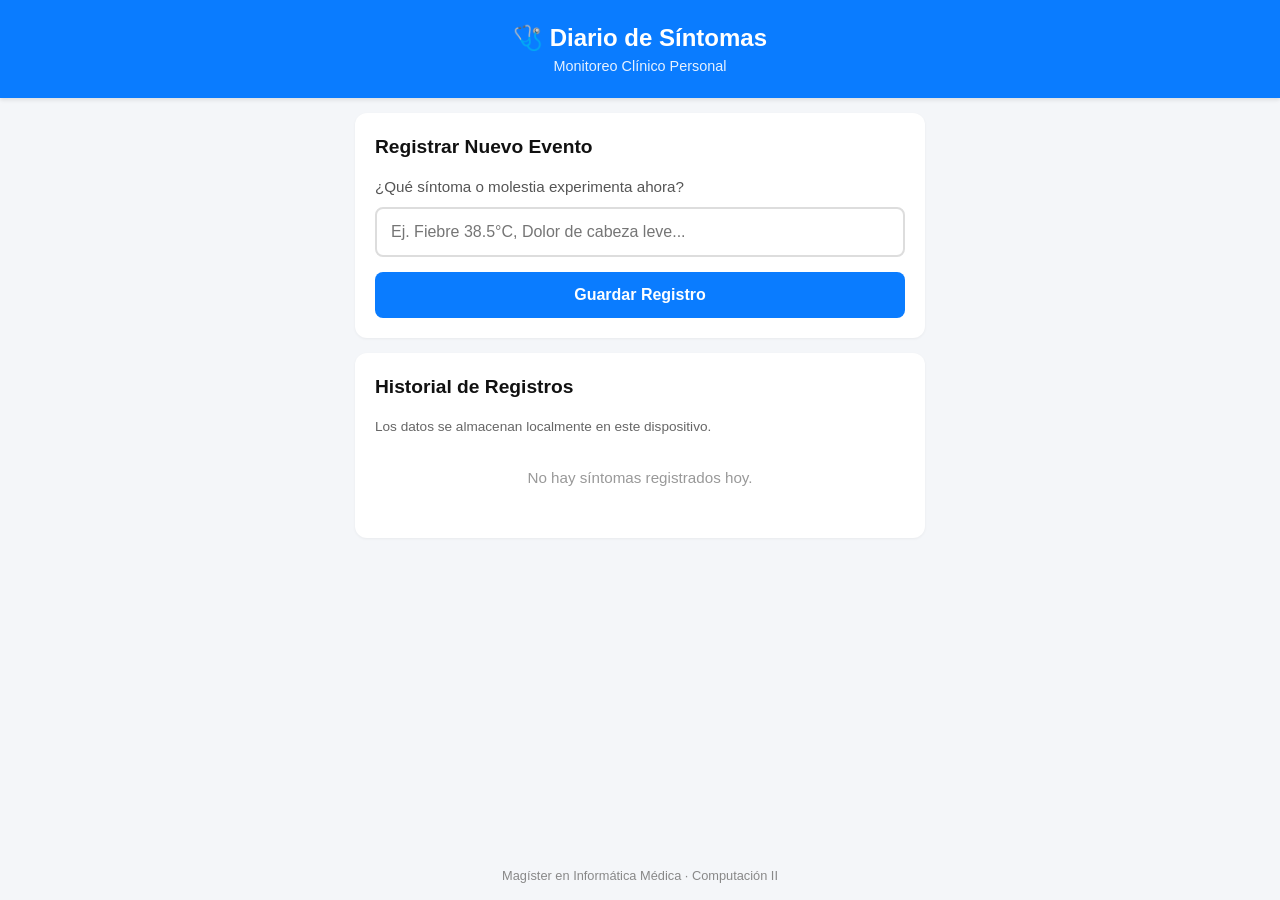
<file: symptom-diary/index.html>
<!DOCTYPE html>
<html lang="es">
<head>
    <meta charset="UTF-8">
    <meta name="viewport" content="width=device-width, initial-scale=1.0">
    <title>Mi Diario de Síntomas</title>
    <link rel="stylesheet" href="styles.css">
    <link rel="shortcut icon" href="favicon.ico" type="image/x-icon">
    <link rel="icon" href="favicon.ico" type="image/x-icon">
    <link rel="manifest" href="manifest.json">
    <script src="app.js" defer></script>
</head>
<body>
    <div id="install-banner" class="install-banner">
        <div class="banner-content">
            <span class="banner-icon">📱</span>
            <div class="banner-text">
                <h3>Instalar Aplicación</h3>
                <p>Accede al diario sin conexión y directo desde tu pantalla de inicio.</p>
            </div>
        </div>
        <div class="banner-actions">
            <button id="btn-cancel-install" class="btn-banner-secondary">Ahora no</button>
            <button id="btn-install-now" class="btn-banner-primary">Instalar</button>
        </div>
    </div>

    <header class="app-header">
        <h1>🩺 Diario de Síntomas</h1>
        <p class="subtitle">Monitoreo Clínico Personal</p>
    </header>

    <main class="app-container">
        <section class="card form-section">
            <h2>Registrar Nuevo Evento</h2>
            <form id="sintoma-form">
                <label for="sintoma-input">¿Qué síntoma o molestia experimenta ahora?</label>
                <input 
                    type="text" 
                    id="sintoma-input" 
                    placeholder="Ej. Fiebre 38.5°C, Dolor de cabeza leve..." 
                    required
                >
                <button type="submit" class="btn-submit">Guardar Registro</button>
            </form>
        </section>

        <section class="card list-section">
            <h2>Historial de Registros</h2>
            <p class="info-text">Los datos se almacenan localmente en este dispositivo.</p>
            <ul id="sintomas-lista" class="sintomas-list">
                <li class="empty-state">No hay síntomas registrados hoy.</li>
            </ul>
        </section>

    </main>


    <footer class="app-footer">
        <p>Magíster en Informática Médica · Computación II</p>
    </footer>
</body>
</html>
</file>
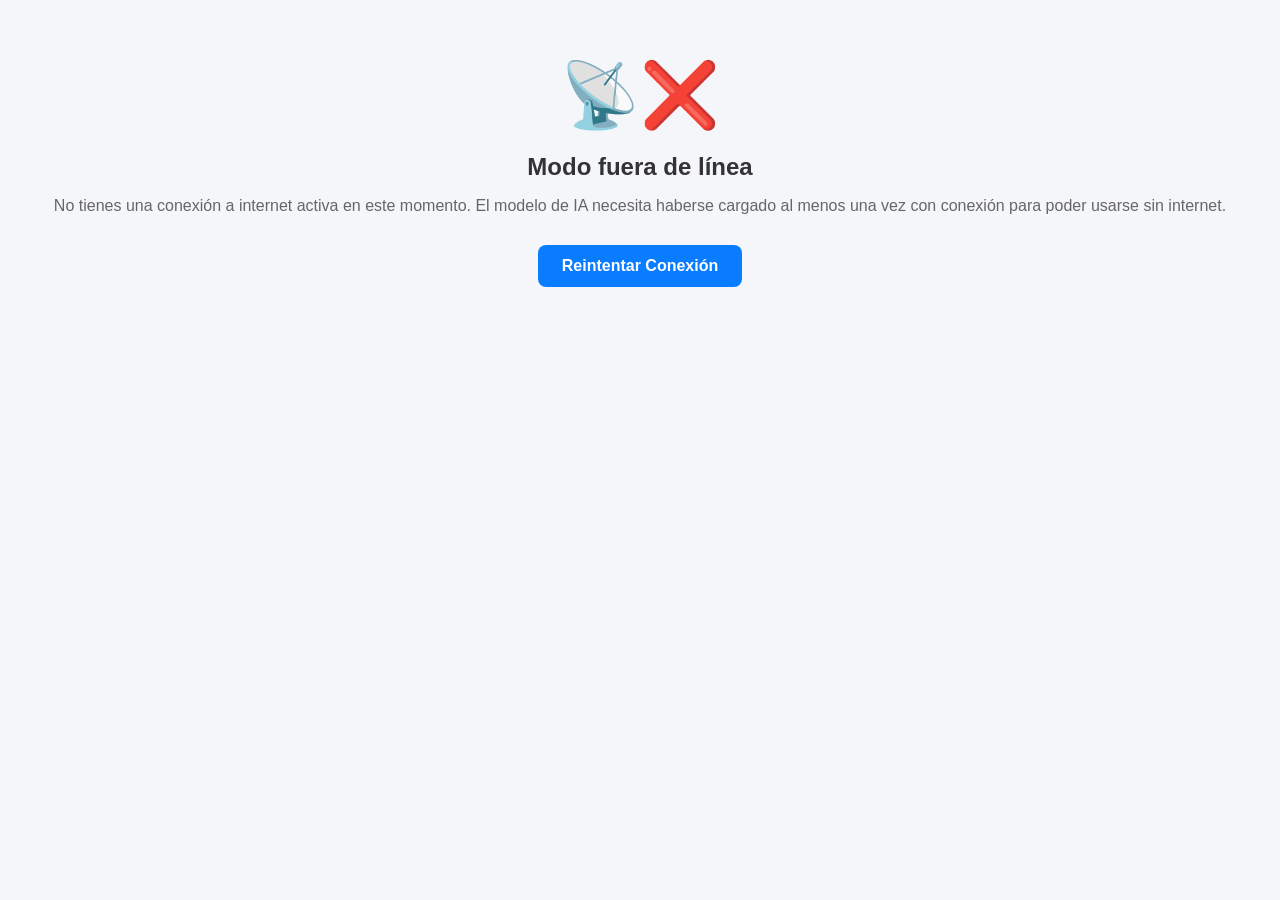
<file: ai-vision/offline.html>
<!DOCTYPE html>
<html lang="es">
<head>
    <meta charset="UTF-8">
    <meta name="viewport" content="width=device-width, initial-scale=1.0">
    <title>Sin Conexión - VisionCare IA</title>
    <style>
        body {
            font-family: -apple-system, sans-serif;
            text-align: center;
            padding: 50px 20px;
            background-color: #f4f6f9;
            color: #333;
        }
        .icon {
            font-size: 64px;
            margin-bottom: 20px;
        }
        h1 {
            font-size: 1.5rem;
            margin-bottom: 10px;
        }
        p {
            color: #666;
            margin-bottom: 30px;
            font-size: 1rem;
        }
        .btn-retry {
            background-color: #0a7cff;
            color: white;
            padding: 12px 24px;
            border: none;
            border-radius: 8px;
            font-size: 1rem;
            font-weight: bold;
            text-decoration: none;
            cursor: pointer;
        }
    </style>
</head>
<body>
    <div class="icon">📡❌</div>
    <h1>Modo fuera de línea</h1>
    <p>No tienes una conexión a internet activa en este momento. El modelo de IA necesita haberse cargado al menos una vez con conexión para poder usarse sin internet.</p>
    
    <button onclick="window.location.reload()" class="btn-retry">Reintentar Conexión</button>
</body>
</html>
</file>
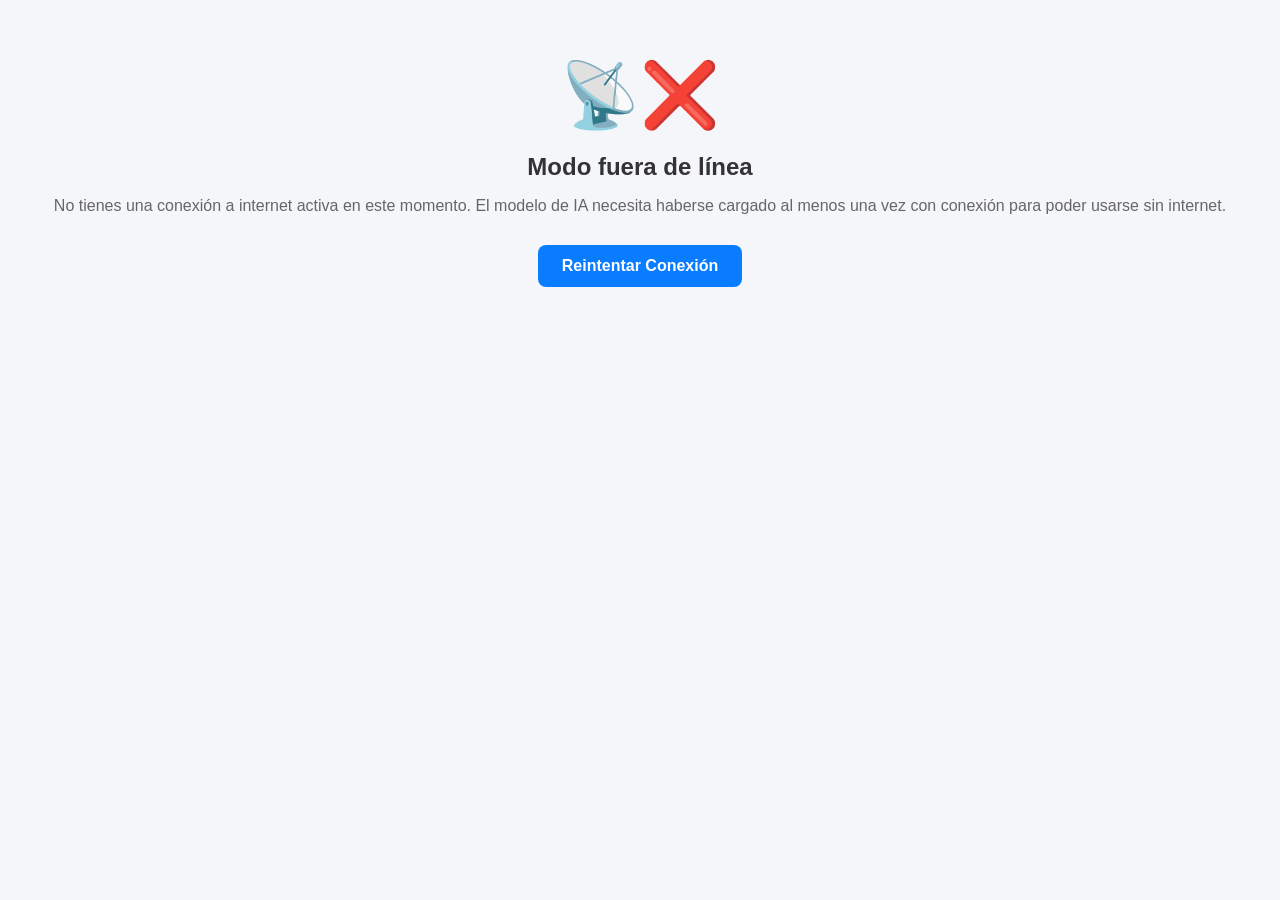
<file: finger-count/offline.html>
<!DOCTYPE html>
<html lang="es">
<head>
    <meta charset="UTF-8">
    <meta name="viewport" content="width=device-width, initial-scale=1.0">
    <title>Sin Conexión - EvalMobility IA</title>
    <style>
        body {
            font-family: -apple-system, sans-serif;
            text-align: center;
            padding: 50px 20px;
            background-color: #f4f6f9;
            color: #333;
        }
        .icon {
            font-size: 64px;
            margin-bottom: 20px;
        }
        h1 {
            font-size: 1.5rem;
            margin-bottom: 10px;
        }
        p {
            color: #666;
            margin-bottom: 30px;
            font-size: 1rem;
        }
        .btn-retry {
            background-color: #0a7cff;
            color: white;
            padding: 12px 24px;
            border: none;
            border-radius: 8px;
            font-size: 1rem;
            font-weight: bold;
            text-decoration: none;
            cursor: pointer;
        }
    </style>
</head>
<body>
    <div class="icon">📡❌</div>
    <h1>Modo fuera de línea</h1>
    <p>No tienes una conexión a internet activa en este momento. El modelo de IA necesita haberse cargado al menos una vez con conexión para poder usarse sin internet.</p>
    
    <button onclick="window.location.reload()" class="btn-retry">Reintentar Conexión</button>
</body>
</html>
</file>
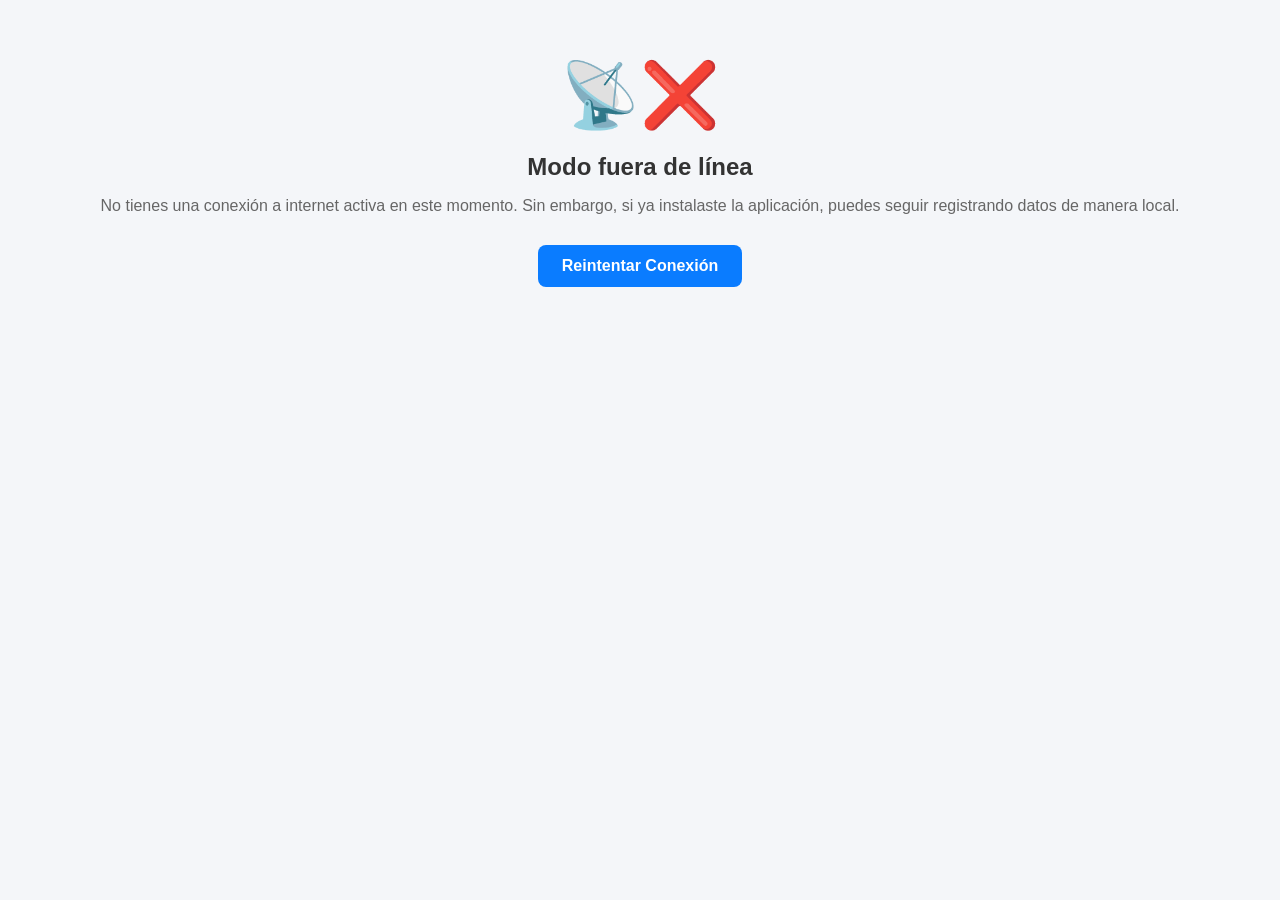
<file: symptom-diary/offline.html>
<!DOCTYPE html>
<html lang="es">
<head>
    <meta charset="UTF-8">
    <meta name="viewport" content="width=device-width, initial-scale=1.0">
    <title>Sin Conexión - Diario de Síntomas</title>
    <style>
        body {
            font-family: -apple-system, sans-serif;
            text-align: center;
            padding: 50px 20px;
            background-color: #f4f6f9;
            color: #333;
        }
        .icon {
            font-size: 64px;
            margin-bottom: 20px;
        }
        h1 {
            font-size: 1.5rem;
            margin-bottom: 10px;
        }
        p {
            color: #666;
            margin-bottom: 30px;
            font-size: 1rem;
        }
        .btn-retry {
            background-color: #0a7cff;
            color: white;
            padding: 12px 24px;
            border: none;
            border-radius: 8px;
            font-size: 1rem;
            font-weight: bold;
            text-decoration: none;
            cursor: pointer;
        }
    </style>
</head>
<body>
    <div class="icon">📡❌</div>
    <h1>Modo fuera de línea</h1>
    <p>No tienes una conexión a internet activa en este momento. Sin embargo, si ya instalaste la aplicación, puedes seguir registrando datos de manera local.</p>
    
    <button onclick="window.location.reload()" class="btn-retry">Reintentar Conexión</button>
</body>
</html>
</file>
<file: symptom-diary/styles.css>
/* Variables de diseño clínico */
:root {
    --primary-color: #0a7cff;
    --background-bg: #f4f6f9;
    --card-bg: #ffffff;
    --text-color: #333333;
    --border-radius: 12px;
}

* {
    box-sizing: border-box;
    margin: 0;
    padding: 0;
}

body {
    font-family: -apple-system, BlinkMacSystemFont, "Segoe UI", Roboto, Helvetica, Arial, sans-serif;
    background-color: var(--background-bg);
    color: var(--text-color);
    line-height: 1.5;
    padding-bottom: 60px;
}

/* Encabezado */
.app-header {
    background-color: var(--primary-color);
    color: white;
    padding: 20px 15px;
    text-align: center;
    box-shadow: 0 2px 4px rgba(0,0,0,0.1);
}

.app-header h1 {
    font-size: 1.5rem;
}

.subtitle {
    font-size: 0.9rem;
    opacity: 0.9;
}

/* Contenedor Adaptable (Mobile-first) */
.app-container {
    padding: 15px;
    max-width: 600px;
    margin: 0 auto; /* Centrado en pantallas grandes (Tablets/Desktop) */
}

.card {
    background: var(--card-bg);
    border-radius: var(--border-radius);
    padding: 20px;
    margin-bottom: 15px;
    box-shadow: 0 1px 3px rgba(0,0,0,0.05);
}

.card h2 {
    font-size: 1.2rem;
    margin-bottom: 15px;
    color: #111;
}

/* Formularios accesibles */
label {
    display: block;
    margin-bottom: 8px;
    font-size: 0.95rem;
    color: #555;
}

input[type="text"] {
    width: 100%;
    padding: 14px; /* Tamaño táctil óptimo */
    font-size: 1rem;
    border: 2px solid #ddd;
    border-radius: 8px;
    margin-bottom: 15px;
    outline: none;
    transition: border-color 0.2s;
}

input[type="text"]:focus {
    border-color: var(--primary-color);
}

/* Botón adaptable */
.btn-submit {
    width: 100%;
    background-color: var(--primary-color);
    color: white;
    border: none;
    padding: 14px; /* Mínimo 44px de alto para dedos cómodos */
    font-size: 1rem;
    font-weight: bold;
    border-radius: 8px;
    cursor: pointer;
    transition: background-color 0.2s;
}

.btn-submit:active {
    background-color: #0056b3;
}

/* Lista de síntomas */
.info-text {
    font-size: 0.85rem;
    color: #666;
    margin-bottom: 10px;
}

.sintomas-list {
    list-style: none;
}

.sintomas-list li {
    background: #f8f9fa;
    padding: 12px 15px;
    border-left: 4px solid var(--primary-color);
    margin-bottom: 8px;
    border-radius: 4px;
    font-size: 0.95rem;
    animation: fadeIn 0.3s ease;
}

.sintomas-list .empty-state {
    border-left: none;
    background: transparent;
    color: #999;
    text-align: center;
    padding: 20px 0;
}

/* Pie de página */
.app-footer {
    text-align: center;
    padding: 15px;
    font-size: 0.8rem;
    color: #888;
    position: fixed;
    bottom: 0;
    width: 100%;
    background: var(--background-bg);
}

@keyframes fadeIn {
    from { opacity: 0; transform: translateY(-5px); }
    to { opacity: 1; transform: translateY(0); }
}

/* ==========================================================================
   💥 NUEVOS ESTILOS: BANNER DE INSTALACIÓN PWA
   ========================================================================== */

.install-banner {
    display: none; /* Se activa mediante JavaScript cambiando a 'flex' o 'block' */
    position: fixed;
    bottom: 20px;
    left: 50%;
    transform: translateX(-50%) translateY(100px);
    width: calc(100% - 30px);
    max-width: 500px;
    background-color: #ffffff;
    border-radius: 16px;
    box-shadow: 0 10px 30px rgba(0, 0, 0, 0.15);
    padding: 16px;
    z-index: 9999;
    box-sizing: border-box;
    border: 1px solid rgba(10, 124, 255, 0.1);
    animation: slideUp 0.4s cubic-bezier(0.175, 0.885, 0.32, 1.1) forwards;
}

.banner-content {
    display: flex;
    align-items: center;
    gap: 14px;
    margin-bottom: 14px;
}

.banner-icon {
    font-size: 2rem;
    background: #e6f2ff;
    padding: 8px;
    border-radius: 12px;
    display: flex;
    align-items: center;
    justify-content: center;
}

.banner-text h3 {
    font-size: 1.05rem;
    color: #111111;
    margin-bottom: 2px;
    font-weight: 700;
}

.banner-text p {
    font-size: 0.85rem;
    color: #666666;
    line-height: 1.3;
}

.banner-actions {
    display: flex;
    justify-content: flex-end;
    gap: 10px;
}

/* Botones del Banner */
.btn-banner-primary, .btn-banner-secondary {
    padding: 10px 18px;
    font-size: 0.9rem;
    font-weight: 600;
    border-radius: 8px;
    cursor: pointer;
    border: none;
    transition: background-color 0.2s, transform 0.1s;
}

.btn-banner-primary {
    background-color: var(--primary-color);
    color: #ffffff;
}

.btn-banner-primary:active {
    background-color: #0056b3;
    transform: scale(0.98);
}

.btn-banner-secondary {
    background-color: #f0f2f5;
    color: #555555;
}

.btn-banner-secondary:active {
    background-color: #e4e6e9;
    transform: scale(0.98);
}

/* Animación de entrada suave desde abajo */
@keyframes slideUp {
    to {
        transform: translateX(-50%) translateY(0);
    }
}
</file>
